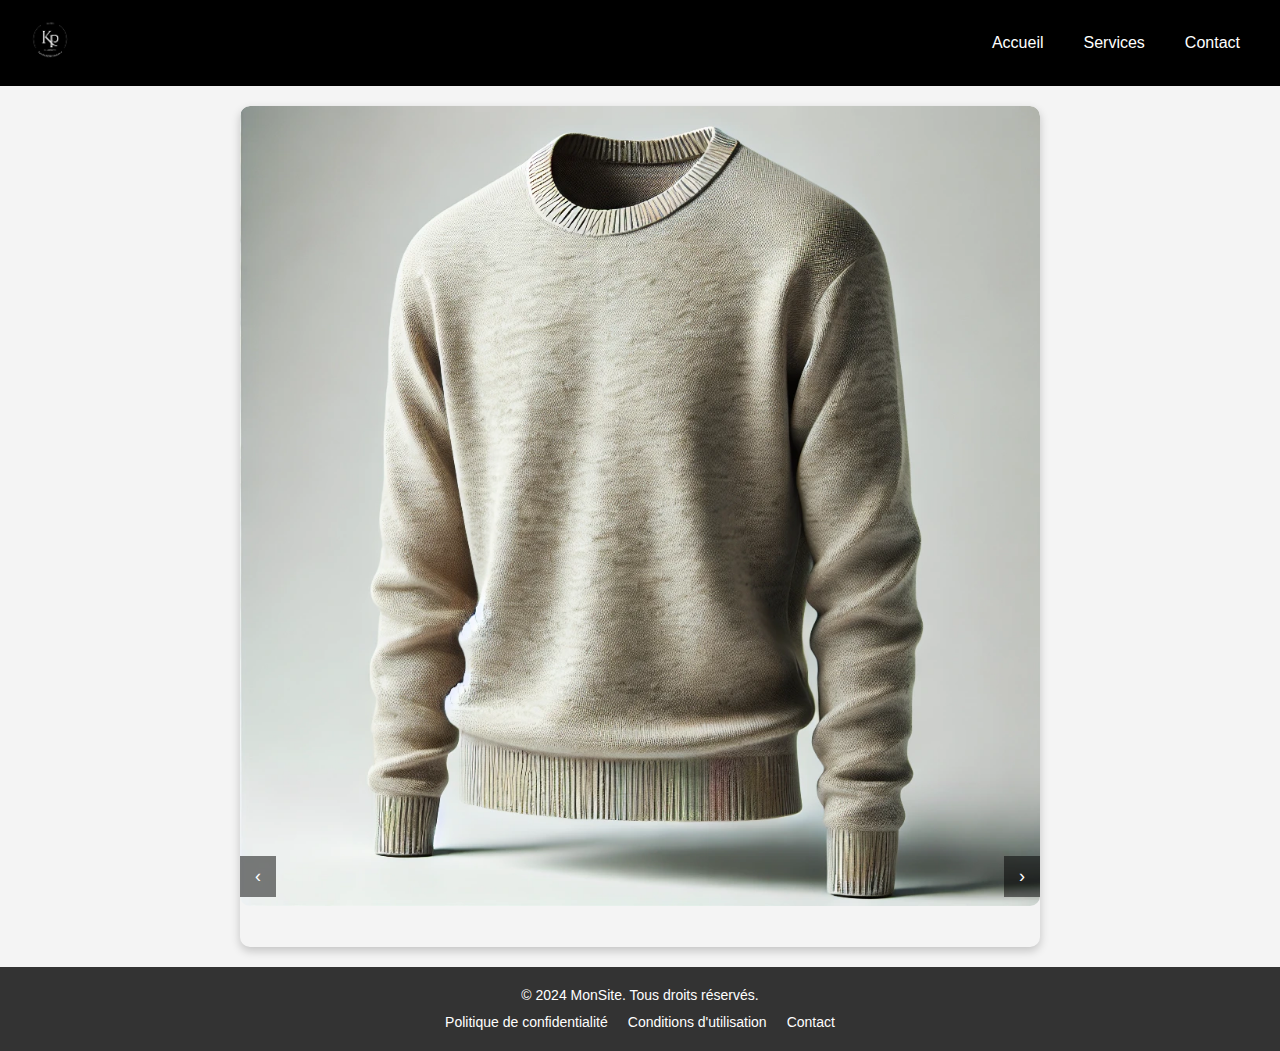
<file: html/index.html>
<!DOCTYPE html>
<html lang="en">
<head>
    <meta charset="UTF-8">
    <meta name="viewport" content="width=device-width, initial-scale=1.0">
    <title>Carousel, Navbar et Footer</title>
    <link rel="stylesheet" href="../css/style.css">
</head>
<body>
    <!-- Navbar -->
    <nav class="navbar">
        <div class="logo"><img src="../images/logo.png" alt="" width="60"></div>
        <button class="menu-toggle" id="menuToggle">☰</button>
        <ul class="nav-links" id="navLinks">
            <li><a href="index.html">Accueil</a></li>
            <li><a href="Services.html">Services</a></li>
            <li><a href="contact.html">Contact</a></li>
        </ul>
    </nav>

    <!-- Carousel -->
    <div class="carousel-container">
        <div class="carousel">
            <div class="carousel-slide">
                <img src="../images/pull1.webp" alt="Image 1">
            </div>
            <div class="carousel-slide">
                <img src="../images/pull2.webp" alt="Image 2">
            </div>
            <div class="carousel-slide">
                <img src="../images/tee-shirt.webp" alt="Image 3">
            </div>
        </div>
        <div class="carousel-nav">
            <button class="carousel-button prev">‹</button>
            <button class="carousel-button next">›</button>
        </div>
    </div>

    <!-- Footer -->
    <footer class="footer">
        <div class="footer-content">
            <p>&copy; 2024 MonSite. Tous droits réservés.</p>
            <ul class="footer-links">
                <li><a href="#">Politique de confidentialité</a></li>
                <li><a href="#">Conditions d'utilisation</a></li>
                <li><a href="#">Contact</a></li>
            </ul>
        </div>
    </footer>

    <script src="../script/script.js"></script>
</body>
</html>
</file>
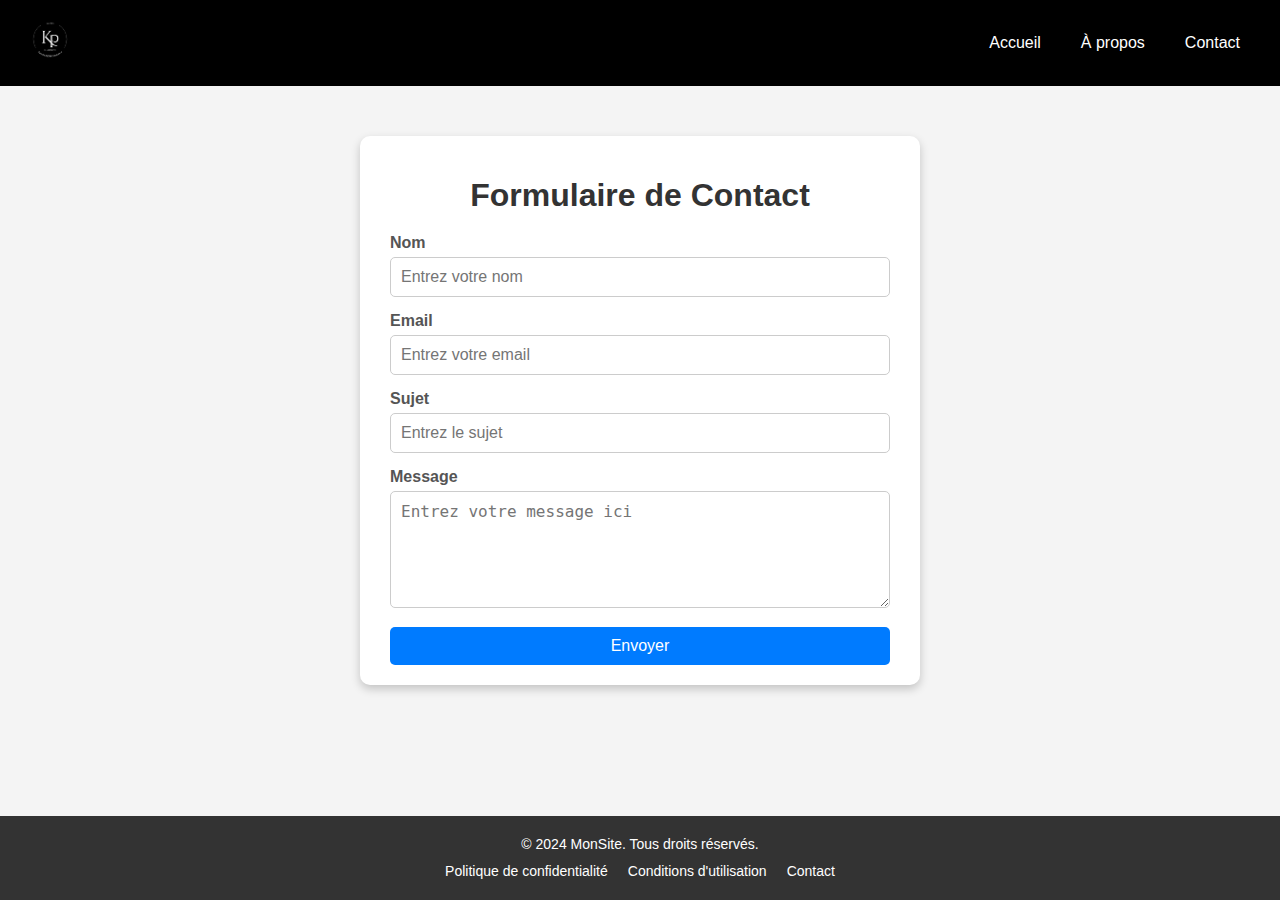
<file: html/contact.html>
<!DOCTYPE html>
<html lang="en">
<head>
    <meta charset="UTF-8">
    <meta name="viewport" content="width=device-width, initial-scale=1.0">
    <title>Formulaire avec Navbar et Footer</title>
    <link rel="stylesheet" href="../css/contact.css">
</head>
<body>
    <!-- Navbar -->
    <nav class="navbar">
        <div class="logo"><img src="../images/logo.png" alt="" width="60"></div>
        <button class="menu-toggle" id="menuToggle">☰</button>
        <ul class="nav-links" id="navLinks">
            <li><a href="index.html">Accueil</a></li>
            <li><a href="Services.html">À propos</a></li>
            <li><a href="contact.html">Contact</a></li>
        </ul>
    </nav>

    <!-- Formulaire -->
    <div class="form-container">
        <h1>Formulaire de Contact</h1>
        <form action="#" method="post">
            <div class="form-group">
                <label for="name">Nom</label>
                <input type="text" id="name" name="name" placeholder="Entrez votre nom" required>
            </div>
            <div class="form-group">
                <label for="email">Email</label>
                <input type="email" id="email" name="email" placeholder="Entrez votre email" required>
            </div>
            <div class="form-group">
                <label for="subject">Sujet</label>
                <input type="text" id="subject" name="subject" placeholder="Entrez le sujet" required>
            </div>
            <div class="form-group">
                <label for="message">Message</label>
                <textarea id="message" name="message" rows="5" placeholder="Entrez votre message ici" required></textarea>
            </div>
            <button type="submit" class="btn-submit">Envoyer</button>
        </form>
    </div>

    <!-- Footer -->
    <footer class="footer">
        <div class="footer-content">
            <p>&copy; 2024 MonSite. Tous droits réservés.</p>
            <ul class="footer-links">
                <li><a href="#">Politique de confidentialité</a></li>
                <li><a href="#">Conditions d'utilisation</a></li>
                <li><a href="#">Contact</a></li>
            </ul>
        </div>
    </footer>

    <script src="../script/script.js"></script>
</body>
</html>
</file>
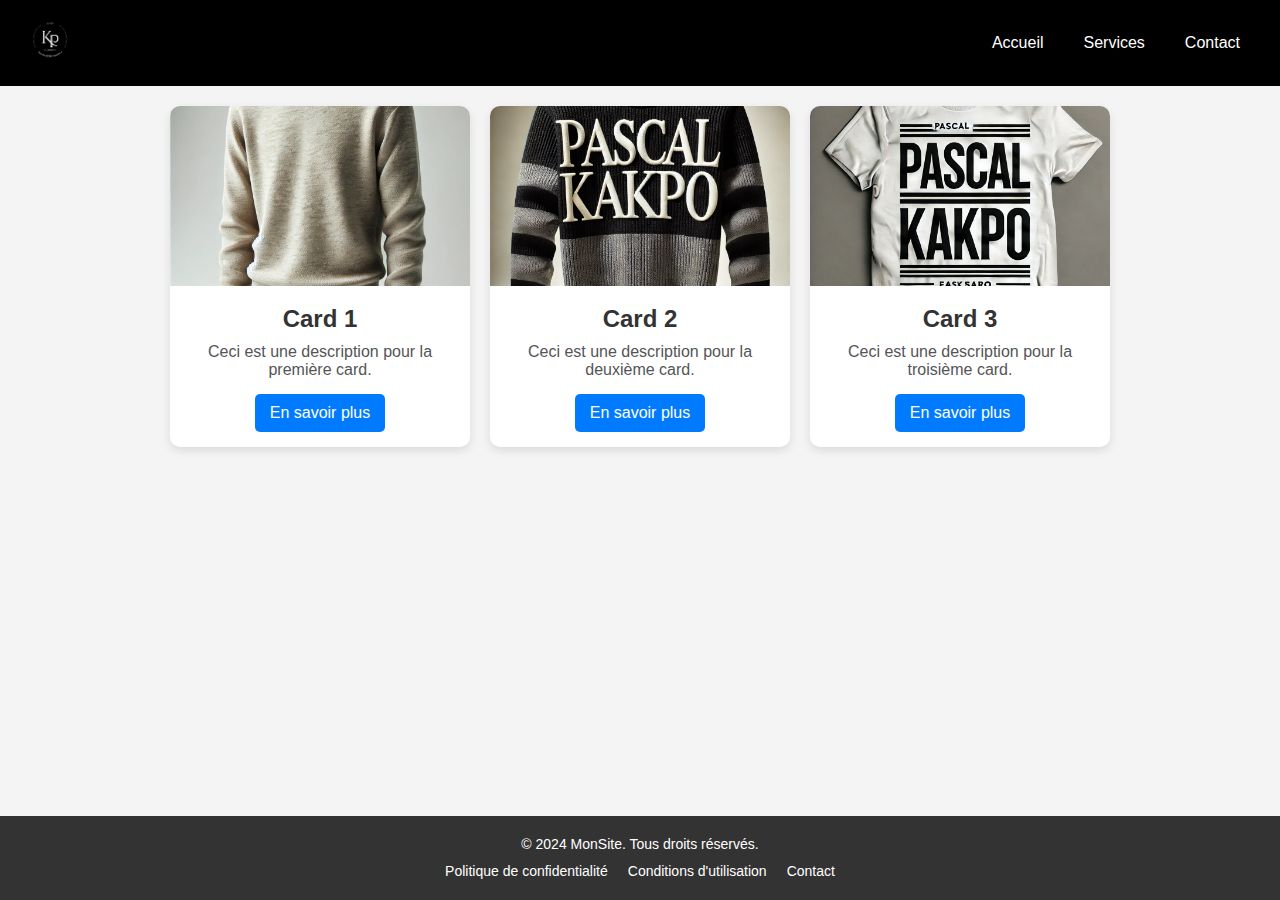
<file: html/Services.html>
<!DOCTYPE html>
<html lang="en">
<head>
    <meta charset="UTF-8">
    <meta name="viewport" content="width=device-width, initial-scale=1.0">
    <title>Navbar, Cards et Footer</title>
    <link rel="stylesheet" href="../css/services.css">
</head>
<body>
    <!-- Navbar -->
    <nav class="navbar">
        <div class="logo"><img src="../images/logo.png" alt="" width="60"></div>
        <button class="menu-toggle" id="menuToggle">☰</button>
        <ul class="nav-links" id="navLinks">
            <li><a href="index.html">Accueil</a></li>
            <li><a href="Services.html">Services</a></li>
            <li><a href="contact.html">Contact</a></li>
        </ul>
    </nav>

    <!-- Cards Section -->
    <div class="card-container">
        <!-- Card 1 -->
        <div class="card">
            <img src="../images/pull1.webp" alt="Image 1" class="card-image">
            <div class="card-content">
                <h3 class="card-title">Card 1</h3>
                <p class="card-description">
                    Ceci est une description pour la première card.
                </p>
                <button class="card-button">En savoir plus</button>
            </div>
        </div>

        <!-- Card 2 -->
        <div class="card">
            <img src="../images/pull2.webp" alt="Image 2" class="card-image">
            <div class="card-content">
                <h3 class="card-title">Card 2</h3>
                <p class="card-description">
                    Ceci est une description pour la deuxième card.
                </p>
                <button class="card-button">En savoir plus</button>
            </div>
        </div>

        <!-- Card 3 -->
        <div class="card">
            <img src="../images/tee-shirt.webp" alt="Image 3" class="card-image">
            <div class="card-content">
                <h3 class="card-title">Card 3</h3>
                <p class="card-description">
                    Ceci est une description pour la troisième card.
                </p>
                <button class="card-button">En savoir plus</button>
            </div>
        </div>
    </div>

    <!-- Footer -->
    <footer class="footer">
        <div class="footer-content">
            <p>&copy; 2024 MonSite. Tous droits réservés.</p>
            <ul class="footer-links">
                <li><a href="#">Politique de confidentialité</a></li>
                <li><a href="#">Conditions d'utilisation</a></li>
                <li><a href="#">Contact</a></li>
            </ul>
        </div>
    </footer>

    <script src="../script/contact.js"></script>
</body>
</html>
</file>
<file: css/style.css>
/* Général */
body {
    margin: 0;
    font-family: Arial, sans-serif;
    background-color: #f4f4f4;
    display: flex;
    flex-direction: column;
    min-height: 100vh;
}

/* Navbar */
.navbar {
    display: flex;
    justify-content: space-between;
    align-items: center;
    background-color: #000000;
    color: white;
    padding: 10px 20px;
    position: sticky;
    top: 0;
    z-index: 1000;
}

.navbar .logo {
    font-size: 1.5em;
    font-weight: bold;
}

.navbar .menu-toggle {
    display: none;
    font-size: 1.5em;
    background: none;
    border: none;
    color: white;
    cursor: pointer;
}

.navbar .nav-links {
    display: flex;
    list-style: none;
}

.navbar .nav-links li {
    margin: 0 10px;
}

.navbar .nav-links a {
    color: white;
    text-decoration: none;
    padding: 5px 10px;
}

.navbar .nav-links a:hover {
    background-color: #575757;
    border-radius: 5px;
}

/* Responsive Navbar */
@media screen and (max-width: 768px) {
    .navbar .menu-toggle {
        display: block;
    }

    .navbar .nav-links {
        display: none;
        flex-direction: column;
        width: 100%;
        background-color:#000000;
        position: absolute;
        top: 60px;
        left: 0;
        z-index: 1000;
    }

    .navbar .nav-links.active {
        display: flex;
    }

    .navbar .nav-links li {
        margin: 10px 0;
    }
}

/* Carousel */
.carousel-container {
    width: 80%;
    max-width: 800px;
    margin: 20px auto;
    overflow: hidden;
    border-radius: 10px;
    box-shadow: 0 4px 10px rgba(0, 0, 0, 0.2);
}

.carousel {
    display: flex;
    transition: transform 0.5s ease-in-out;
}

.carousel-slide {
    min-width: 100%;
    box-sizing: border-box;
}

.carousel-slide img {
    width: 100%;
    display: block;
    border-radius: 10px;
}

.carousel-nav {
    position: relative;
    top: -50px;
    display: flex;
    justify-content: space-between;
    pointer-events: none;
}

.carousel-button {
    background-color: rgba(0, 0, 0, 0.5);
    border: none;
    color: white;
    padding: 10px 15px;
    cursor: pointer;
    font-size: 18px;
    pointer-events: all;
    transition: background-color 0.3s;
}

.carousel-button:hover {
    background-color: rgba(0, 0, 0, 0.8);
}

/* Footer */
.footer {
    background-color: #333;
    color: white;
    padding: 20px 0;
    text-align: center;
    margin-top: auto;
}

.footer-content {
    max-width: 800px;
    margin: 0 auto;
    padding: 0 20px;
}

.footer p {
    margin: 0;
    font-size: 14px;
}

.footer-links {
    list-style: none;
    display: flex;
    justify-content: center;
    padding: 0;
    margin: 10px 0 0;
}

.footer-links li {
    margin: 0 10px;
}

.footer-links a {
    color: white;
    text-decoration: none;
    font-size: 14px;
}

.footer-links a:hover {
    text-decoration: underline;
}
</file>
<file: css/contact.css>
/* Styles généraux */
body {
    margin: 0;
    font-family: Arial, sans-serif;
    background-color: #f4f4f4;
    display: flex;
    flex-direction: column;
    min-height: 100vh;
}

/* Navbar */
.navbar {
    display: flex;
    justify-content: space-between;
    align-items: center;
    background-color:#000000;
    color: white;
    padding: 10px 20px;
    position: sticky;
    top: 0;
    z-index: 1000;
}

.navbar .logo {
    font-size: 1.5em;
    font-weight: bold;
}

.navbar .menu-toggle {
    display: none;
    font-size: 1.5em;
    background: none;
    border: none;
    color: white;
    cursor: pointer;
}

.navbar .nav-links {
    display: flex;
    list-style: none;
}

.navbar .nav-links li {
    margin: 0 10px;
}

.navbar .nav-links a {
    color: white;
    text-decoration: none;
    padding: 5px 10px;
}

.navbar .nav-links a:hover {
    background-color: #575757;
    border-radius: 5px;
}

/* Responsive Navbar */
@media screen and (max-width: 768px) {
    .navbar .menu-toggle {
        display: block;
    }

    .navbar .nav-links {
        display: none;
        flex-direction: column;
        width: 100%;
        background-color: #000000;
        position: absolute;
        top: 60px;
        left: 0;
        z-index: 1000;
    }

    .navbar .nav-links.active {
        display: flex;
    }

    .navbar .nav-links li {
        margin: 10px 0;
    }
}

/* Formulaire */
.form-container {
    background: white;
    padding: 20px 30px;
    border-radius: 10px;
    box-shadow: 0 4px 10px rgba(0, 0, 0, 0.2);
    width: 80%;
    max-width: 500px;
    margin: 50px auto;
}

.form-container h1 {
    text-align: center;
    margin-bottom: 20px;
    color: #333;
}

.form-group {
    margin-bottom: 15px;
}

.form-group label {
    display: block;
    font-weight: bold;
    margin-bottom: 5px;
    color: #555;
}

.form-group input,
.form-group textarea {
    width: 100%;
    padding: 10px;
    border: 1px solid #ccc;
    border-radius: 5px;
    font-size: 16px;
    box-sizing: border-box;
}

.form-group input:focus,
.form-group textarea:focus {
    border-color: #007bff;
    outline: none;
    box-shadow: 0 0 5px rgba(0, 123, 255, 0.5);
}

.btn-submit {
    width: 100%;
    padding: 10px;
    background-color: #007bff;
    color: white;
    border: none;
    border-radius: 5px;
    font-size: 16px;
    cursor: pointer;
    transition: background-color 0.3s ease;
}

.btn-submit:hover {
    background-color: #0056b3;
}

/* Footer */
.footer {
    background-color: #333;
    color: white;
    padding: 20px 0;
    text-align: center;
    margin-top: auto;
}

.footer-content {
    max-width: 800px;
    margin: 0 auto;
    padding: 0 20px;
}

.footer p {
    margin: 0;
    font-size: 14px;
}

.footer-links {
    list-style: none;
    display: flex;
    justify-content: center;
    padding: 0;
    margin: 10px 0 0;
}

.footer-links li {
    margin: 0 10px;
}

.footer-links a {
    color: white;
    text-decoration: none;
    font-size: 14px;
}

.footer-links a:hover {
    text-decoration: underline;
}
</file>
<file: css/services.css>
/* Styles généraux */
body {
    margin: 0;
    font-family: Arial, sans-serif;
    background-color: #f4f4f4;
    display: flex;
    flex-direction: column;
    min-height: 100vh;
}

/* Navbar */
.navbar {
    display: flex;
    justify-content: space-between;
    align-items: center;
    background-color:#000000;
    color: white;
    padding: 10px 20px;
    position: sticky;
    top: 0;
    z-index: 1000;
}

.navbar .logo {
    font-size: 1.5em;
    font-weight: bold;
}

.navbar .menu-toggle {
    display: none;
    font-size: 1.5em;
    background: none;
    border: none;
    color: white;
    cursor: pointer;
}

.navbar .nav-links {
    display: flex;
    list-style: none;
}

.navbar .nav-links li {
    margin: 0 10px;
}

.navbar .nav-links a {
    color: white;
    text-decoration: none;
    padding: 5px 10px;
}

.navbar .nav-links a:hover {
    background-color: #575757;
    border-radius: 5px;
}

/* Responsive Navbar */
@media screen and (max-width: 768px) {
    .navbar .menu-toggle {
        display: block;
    }

    .navbar .nav-links {
        display: none;
        flex-direction: column;
        width: 100%;
        background-color:#000000;
        position: absolute;
        top: 60px;
        left: 0;
        z-index: 1000;
    }

    .navbar .nav-links.active {
        display: flex;
    }

    .navbar .nav-links li {
        margin: 10px 0;
    }
}

/* Cards */
.card-container {
    display: flex;
    flex-wrap: wrap;
    justify-content: center;
    gap: 20px;
    padding: 20px;
}

.card {
    background: white;
    border-radius: 10px;
    box-shadow: 0 4px 10px rgba(0, 0, 0, 0.1);
    overflow: hidden;
    max-width: 300px;
    text-align: center;
    transition: transform 0.3s ease, box-shadow 0.3s ease;
}

.card:hover {
    transform: translateY(-10px);
    box-shadow: 0 6px 15px rgba(0, 0, 0, 0.2);
}

.card-image {
    width: 100%;
    height: 180px;
    object-fit: cover;
}

.card-content {
    padding: 15px;
}

.card-title {
    font-size: 1.5em;
    margin: 0 0 10px;
    color: #333;
}

.card-description {
    font-size: 1em;
    color: #555;
    margin: 0 0 15px;
}

.card-button {
    padding: 10px 15px;
    background-color: #007bff;
    color: white;
    border: none;
    border-radius: 5px;
    font-size: 1em;
    cursor: pointer;
    transition: background-color 0.3s ease;
}

.card-button:hover {
    background-color: #0056b3;
}

/* Footer */
.footer {
    background-color: #333;
    color: white;
    padding: 20px 0;
    text-align: center;
    margin-top: auto;
}

.footer-content {
    max-width: 800px;
    margin: 0 auto;
    padding: 0 20px;
}

.footer p {
    margin: 0;
    font-size: 14px;
}

.footer-links {
    list-style: none;
    display: flex;
    justify-content: center;
    padding: 0;
    margin: 10px 0 0;
}

.footer-links li {
    margin: 0 10px;
}

.footer-links a {
    color: white;
    text-decoration: none;
    font-size: 14px;
}

.footer-links a:hover {
    text-decoration: underline;
}
</file>
